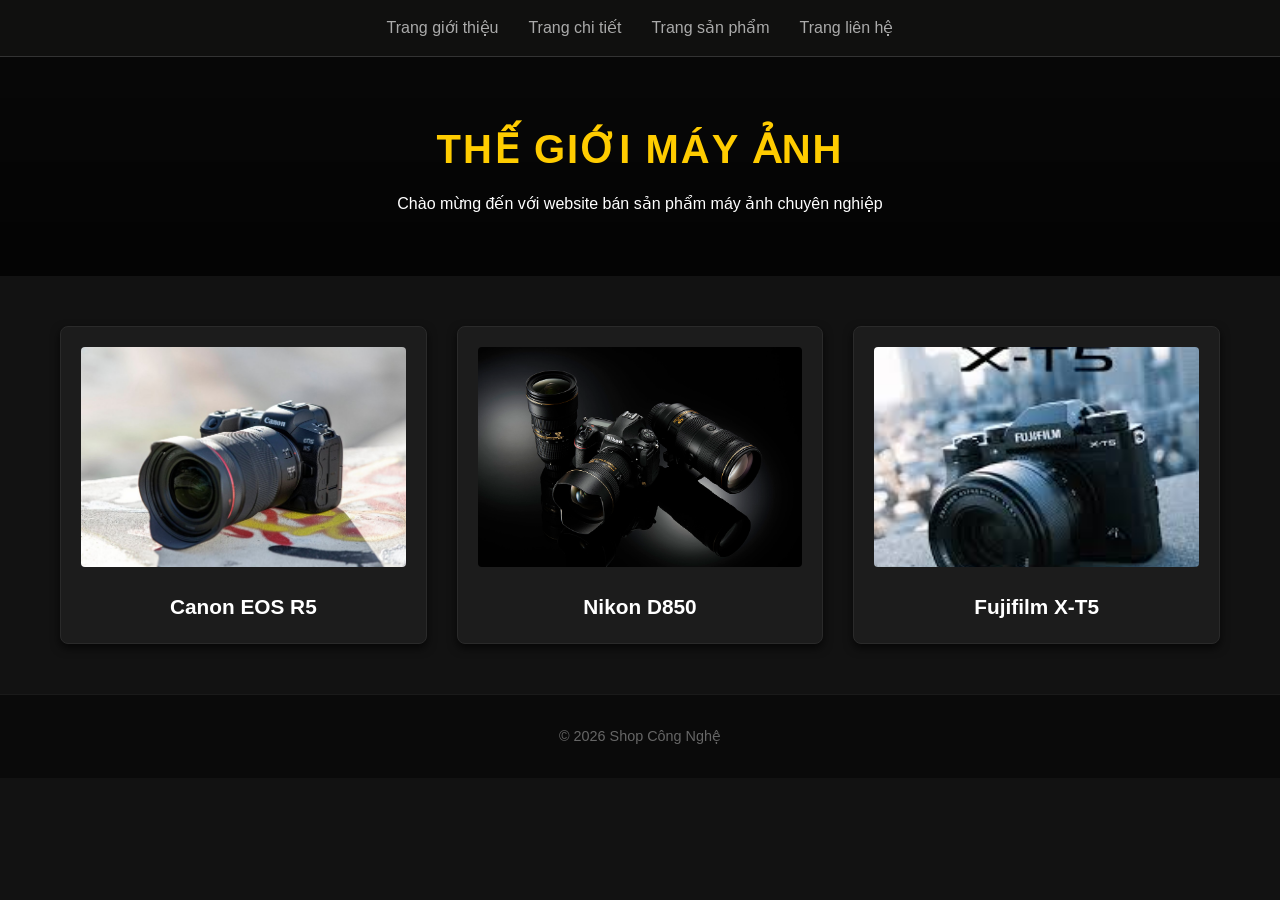
<file: index.html>
<!DOCTYPE html>
<html lang="vi">
<head>
    <meta charset="UTF-8">
    <meta name="viewport" content="width=device-width, initial-scale=1.0">
    <title>Thiết kế web với HTML, CSS</title>
    <link rel="stylesheet" href="css/style2.css">
</head>
<body>

    <header>
        <nav class="navbar">
            <ul class="nav-links">
                <li><a href="html/gioi-thieu.html">Trang giới thiệu</a></li>
                <li><a href="html/chi-tiet.html">Trang chi tiết</a></li>
                <li><a href="html/san-pham.html">Trang sản phẩm</a></li>
                <li><a href="html/lien-he.html">Trang liên hệ</a></li>
            </ul>
        </nav>
    </header>

    <section class="banner">
        <div class="banner-content">
            <h2>THẾ GIỚI MÁY ẢNH</h2>
            <p>Chào mừng đến với website bán sản phẩm máy ảnh chuyên nghiệp</p>
        </div>
    </section>

    <section class="products">
        <div class="card">
            <img src="assets/canon-r5.jpg" alt="Canon EOS R5">
            <h3>Canon EOS R5</h3>
        </div>
        
        <div class="card">
            <img src="assets/nikon-d850.jpg" alt="Nikon D850">
            <h3>Nikon D850</h3>
        </div>
        
        <div class="card">
            <img src="assets/fujifilm-xt5.jpg" alt="Fujifilm X-T5">
            <h3>Fujifilm X-T5</h3>
        </div>
    </section>

    <footer>
        <p>© 2026 Shop Công Nghệ</p>
    </footer>

</body>
</html>
</file>
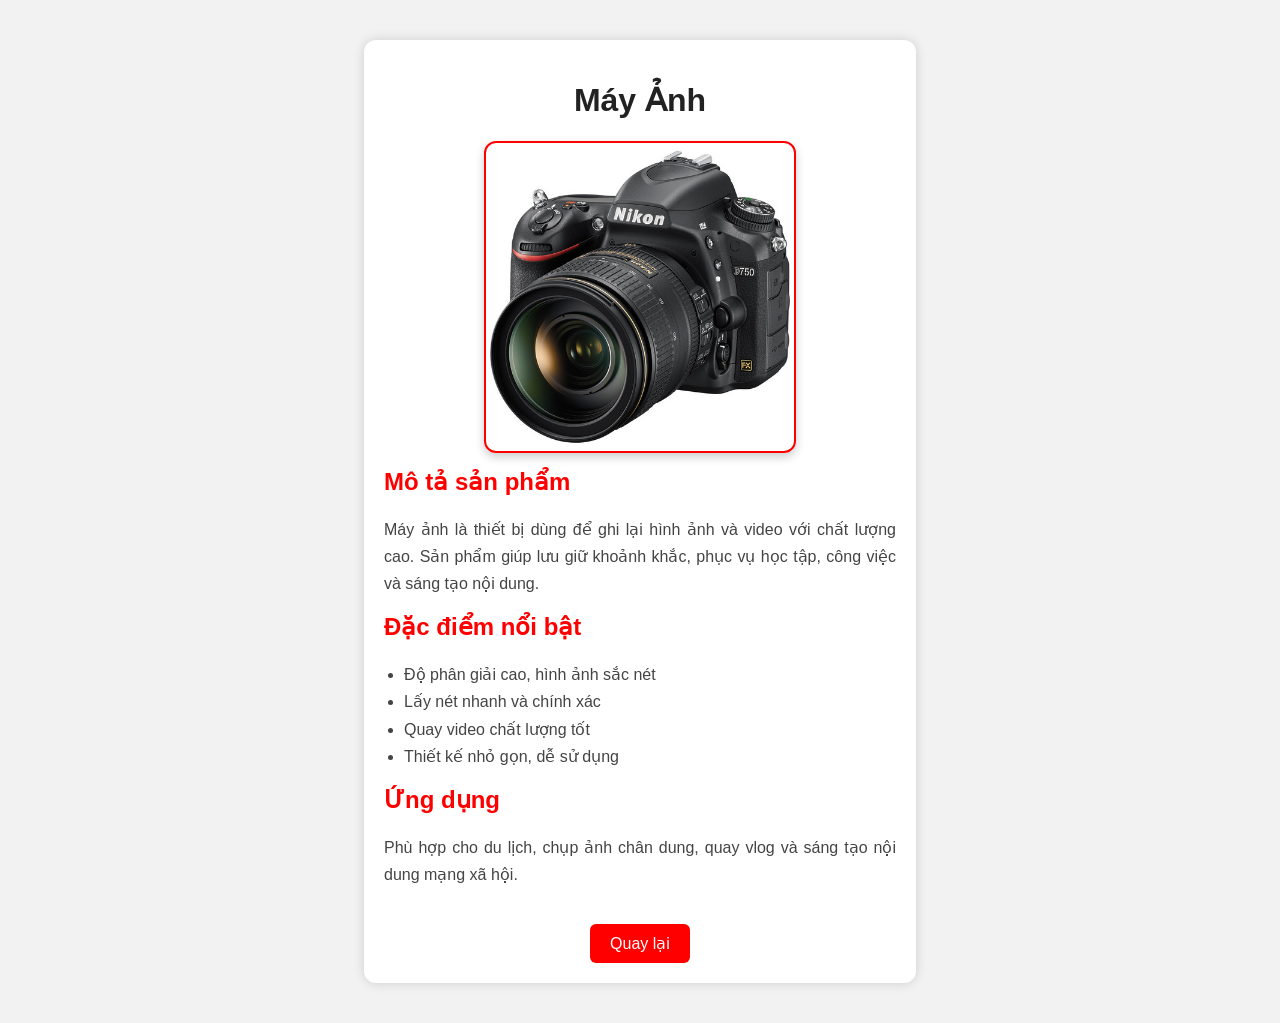
<file: html/chi-tiet.html>
<!DOCTYPE html>
<html lang="vi">
<head>
    <meta charset="UTF-8">
    <title>Chi tiết máy ảnh</title>
    <link rel="stylesheet" href="../css/style1.css">
</head>

<body>

<div class="container">

    <h1>Máy Ảnh</h1>

    <div class="image-box">
        <img src="../assets/anh.jpg" alt="Máy ảnh">
    </div>

    <div class="info">
        <h2>Mô tả sản phẩm</h2>
        <p>
            Máy ảnh là thiết bị dùng để ghi lại hình ảnh và video với chất lượng cao.
            Sản phẩm giúp lưu giữ khoảnh khắc, phục vụ học tập, công việc và sáng tạo nội dung.
        </p>

        <h2>Đặc điểm nổi bật</h2>
        <ul>
            <li>Độ phân giải cao, hình ảnh sắc nét</li>
            <li>Lấy nét nhanh và chính xác</li>
            <li>Quay video chất lượng tốt</li>
            <li>Thiết kế nhỏ gọn, dễ sử dụng</li>
        </ul>

        <h2>Ứng dụng</h2>
        <p>
            Phù hợp cho du lịch, chụp ảnh chân dung, quay vlog và sáng tạo nội dung mạng xã hội.
        </p>

        <div class="price">
        
        </div>

        <a href="../index.html" class="btn">Quay lại</a>
    </div>

</div>

</body>
</html>
</file>
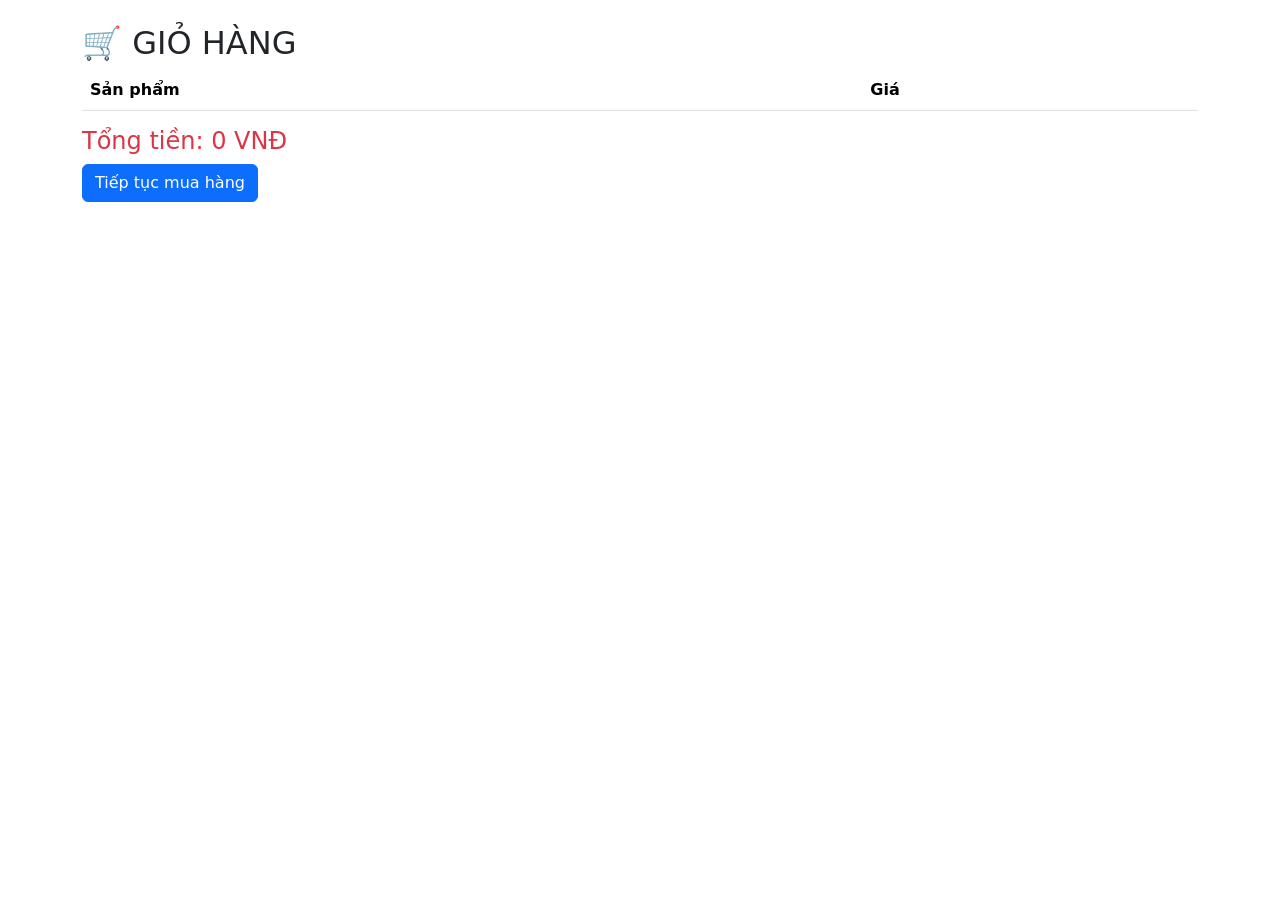
<file: html/gio-hang.html>
<!DOCTYPE html>
<html lang="vi">
<head>
<meta charset="UTF-8">
<title>Giỏ Hàng</title>

<link href="https://cdn.jsdelivr.net/npm/bootstrap@5.3.0/dist/css/bootstrap.min.css" rel="stylesheet">

</head>

<body>

<div class="container mt-4">

<h2>🛒 GIỎ HÀNG</h2>

<table class="table">

<thead>
<tr>
<th>Sản phẩm</th>
<th>Giá</th>
</tr>
</thead>

<tbody id="cart-body"></tbody>

</table>

<h4 class="text-danger">
Tổng tiền:
<span id="total"></span> VNĐ
</h4>

<a href="san-pham.html" class="btn btn-primary">
Tiếp tục mua hàng
</a>

</div>

<script>

const cart =
JSON.parse(localStorage.getItem("cart")) || [];

let total = 0;

cart.forEach(item=>{

total += item.price;

document.getElementById("cart-body").innerHTML += `
<tr>
<td>${item.name}</td>
<td>${item.price.toLocaleString("vi-VN")} VNĐ</td>
</tr>
`;

});

document.getElementById("total").innerText =
total.toLocaleString("vi-VN");

</script>

</body>
</html>
</file>
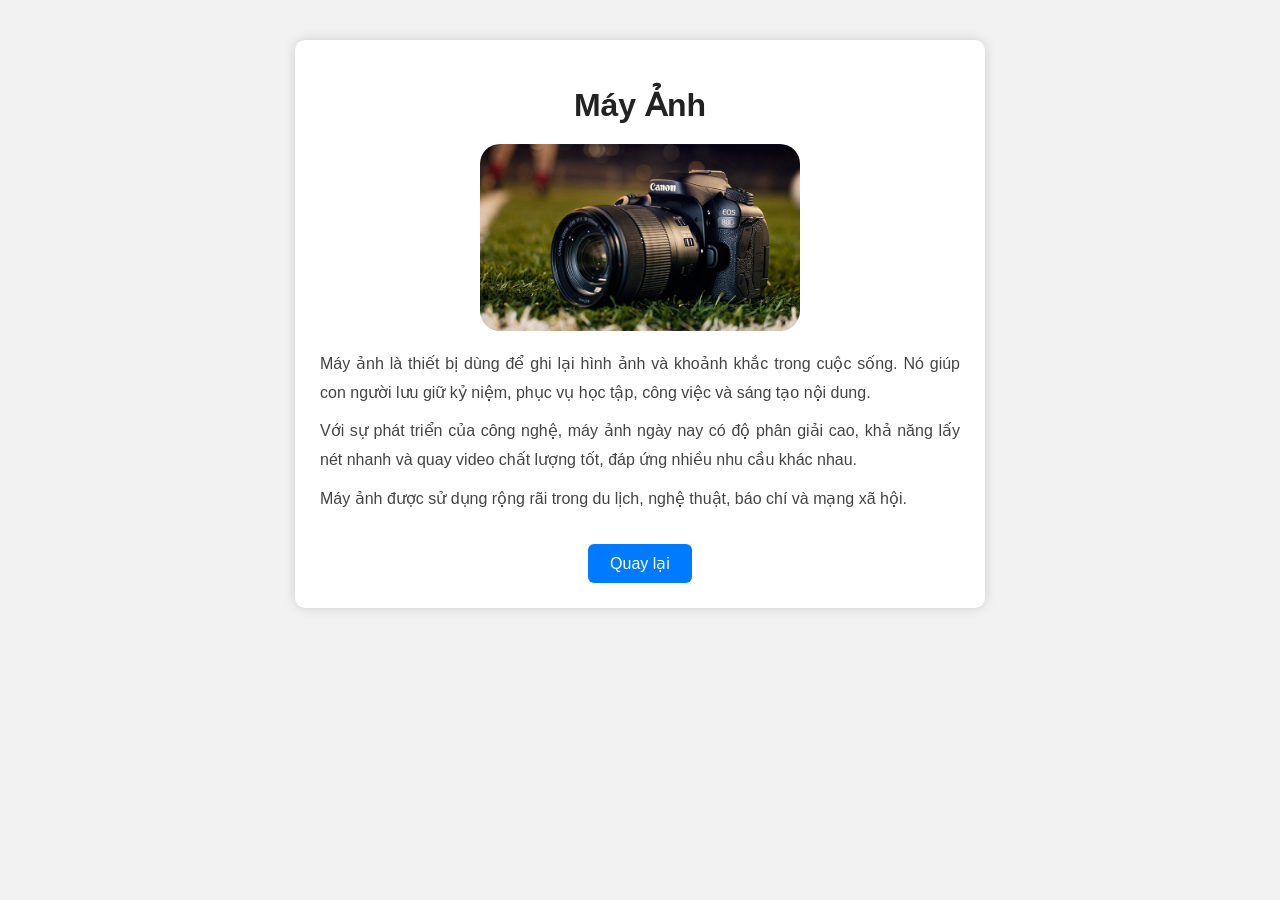
<file: html/gioi-thieu.html>
<!DOCTYPE html>
<html lang="vi">
<head>
    <meta charset="UTF-8">
    <title>Giới Thiệu Máy Ảnh</title>
<link rel="stylesheet" href="../css/style.css">
    </style>
</head>

<body>

<div class="container">
    <h1>Máy Ảnh</h1>

    <img src="../assets/mayanh.jpg" alt="Máy ảnh">

    <p>
        Máy ảnh là thiết bị dùng để ghi lại hình ảnh và khoảnh khắc trong cuộc sống.
        Nó giúp con người lưu giữ kỷ niệm, phục vụ học tập, công việc và sáng tạo nội dung.
    </p>

    <p>
        Với sự phát triển của công nghệ, máy ảnh ngày nay có độ phân giải cao,
        khả năng lấy nét nhanh và quay video chất lượng tốt, đáp ứng nhiều nhu cầu khác nhau.
    </p>

    <p>
        Máy ảnh được sử dụng rộng rãi trong du lịch, nghệ thuật, báo chí và mạng xã hội.
    </p>

    <a href="../index.html" class="btn">Quay lại</a>
</div>

</body>
</html>
</file>
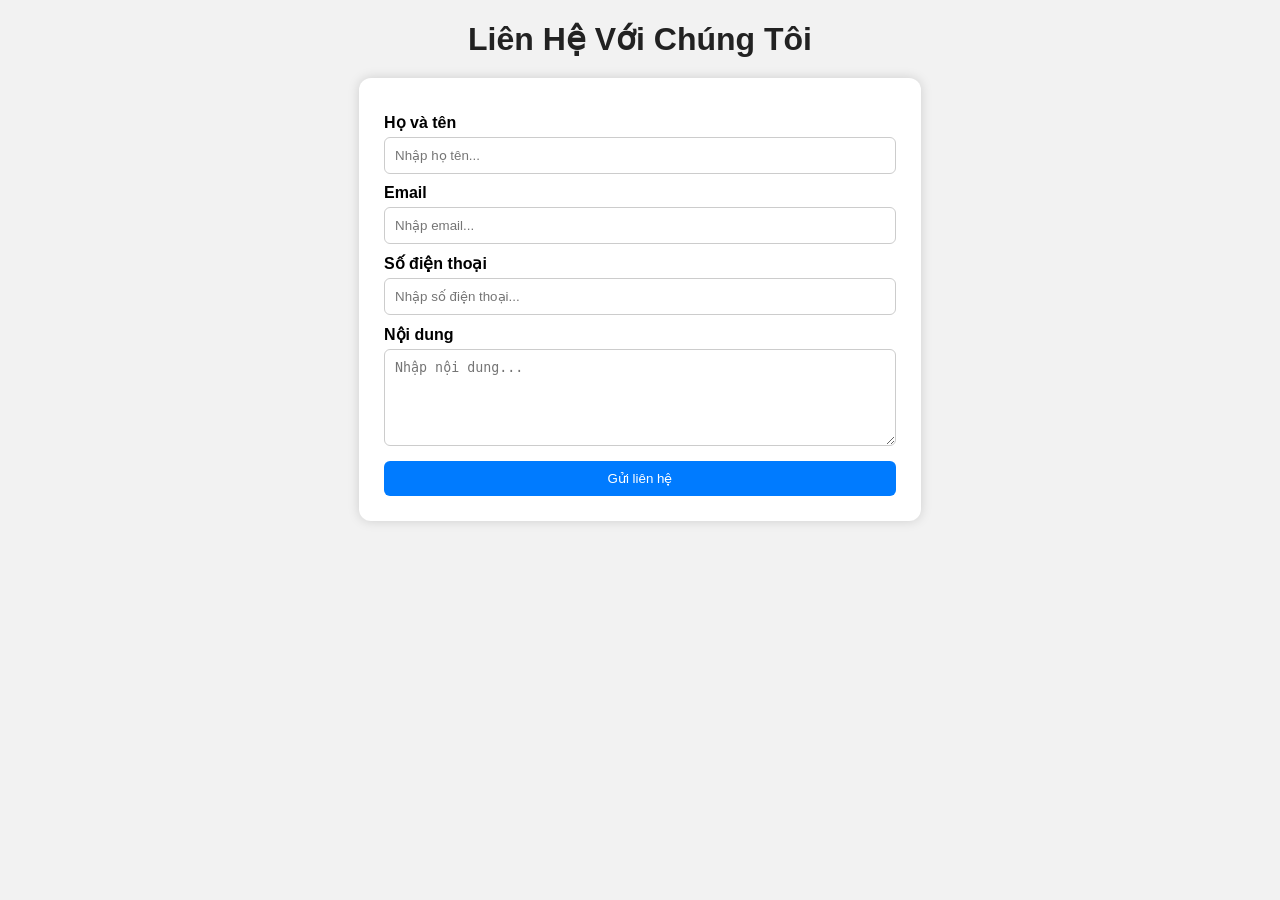
<file: html/lien-he.html>
<!DOCTYPE html>
<html lang="vi">
<head>
    <meta charset="UTF-8">
    <title>Liên Hệ</title>

    <!-- Liên kết CSS -->
    <link rel="stylesheet" href="../css/style3.css">
</head>

<body>

<h1 class="title">Liên Hệ Với Chúng Tôi</h1>

<div class="contact-container">

    <!-- Form liên hệ -->
    <form class="contact-form">

        <label>Họ và tên</label>
        <input type="text" placeholder="Nhập họ tên..." required>

        <label>Email</label>
        <input type="email" placeholder="Nhập email..." required>

        <label>Số điện thoại</label>
        <input type="text" placeholder="Nhập số điện thoại..." required>

        <label>Nội dung</label>
        <textarea rows="5" placeholder="Nhập nội dung..." required></textarea>

        <button type="submit">Gửi liên hệ</button>

    </form>

</div>

</body>
</html>
</file>
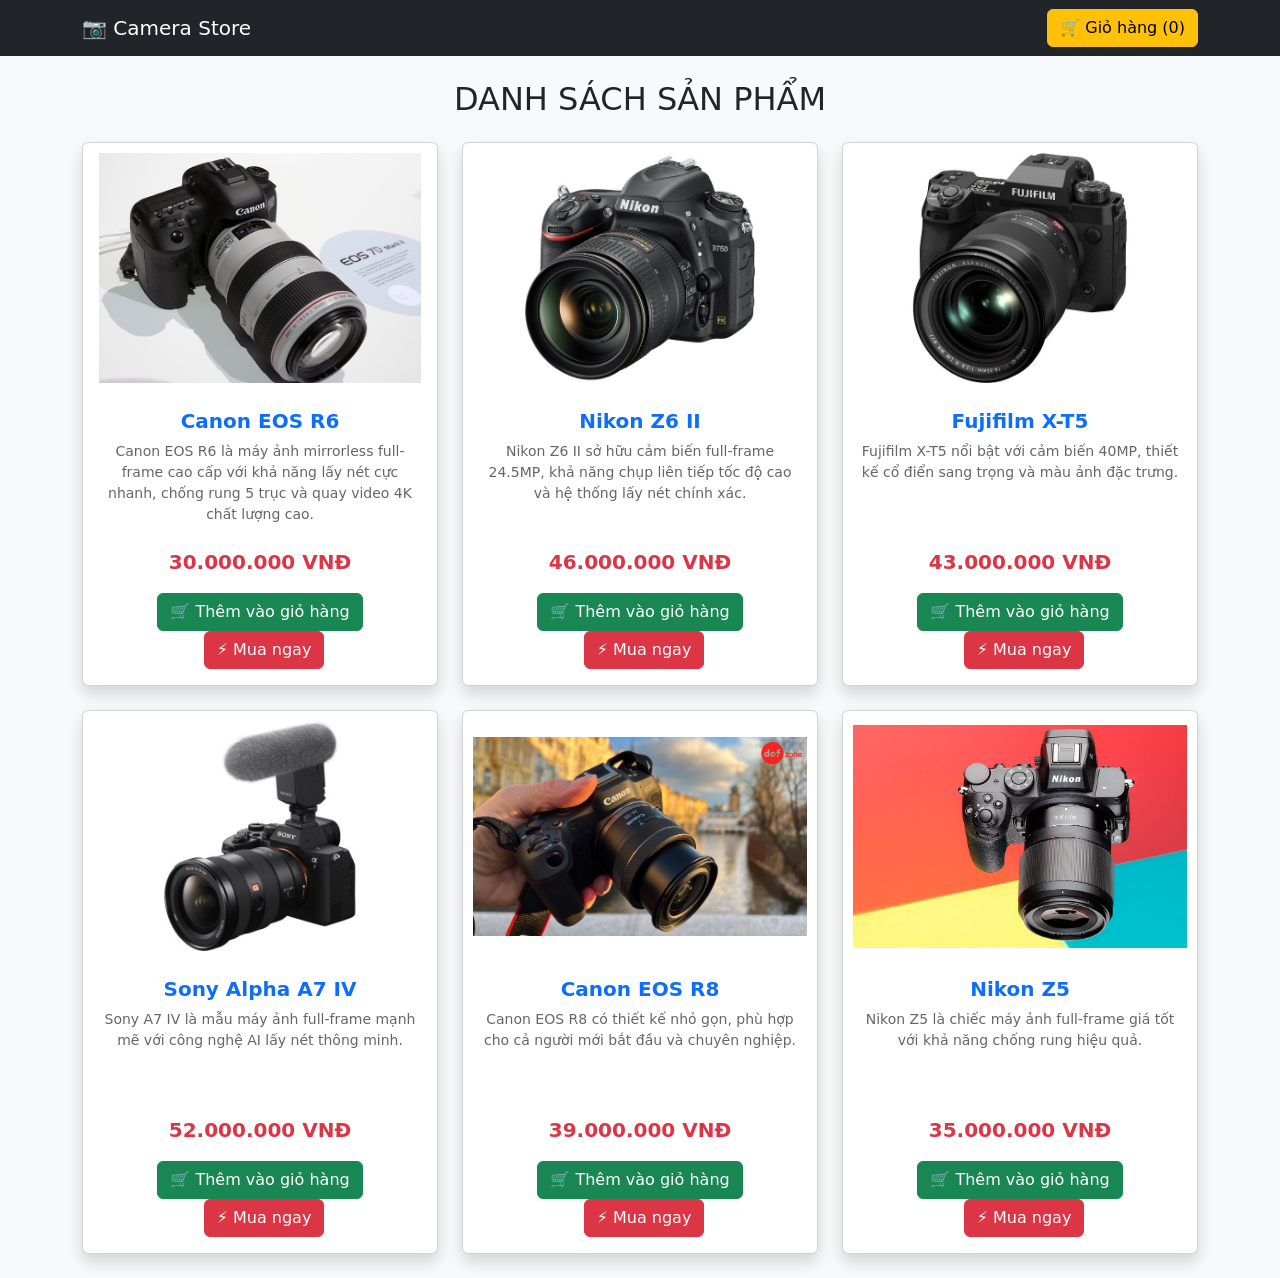
<file: html/san-pham.html>
<!DOCTYPE html>
<html lang="vi">
<head>
<meta charset="UTF-8">
<title>Sản Phẩm Máy Ảnh</title>

<link href="https://cdn.jsdelivr.net/npm/bootstrap@5.3.0/dist/css/bootstrap.min.css" rel="stylesheet">

</head>
<body class="bg-light">

<nav class="navbar navbar-dark bg-dark">
    <div class="container">
        <a class="navbar-brand" href="../index.html">
            📷 Camera Store
        </a>

        <a href="gio-hang.html" class="btn btn-warning">
            🛒 Giỏ hàng
            (<span id="cart-count">0</span>)
        </a>
    </div>
</nav>

<div class="container mt-4">

    <h2 class="text-center mb-4">
        DANH SÁCH SẢN PHẨM
    </h2>

    <div id="product-list" class="row"></div>

</div>

<script src="../js/script.js"></script>

</body>
</html>
</file>
<file: css/style2.css>
* {
    margin: 0;
    padding: 0;
    box-sizing: border-box;
}

body {
    font-family: 'Segoe UI', Arial, sans-serif;
    background-color: #121212; 
    color: #ffffff;           
    line-height: 1.6;
}


.navbar {
    background-color: #10100f;
    padding: 15px 0;
    border-bottom: 1px solid #333;
}

.nav-links {
    list-style: none;
    display: flex;
    justify-content: center; 
    gap: 30px;               
}

.nav-links a {
    color: #aaaaaa;
    text-decoration: none;
    font-weight: 500;
    transition: color 0.3s ease;
}

.nav-links a:hover {
    color: #ffcc00; 
}


.banner {
    text-align: center;
    padding: 60px 20px;
    background: linear-gradient(rgba(0,0,0,0.6), rgba(0,0,0,0.8)), url('https://images.unsplash.com/photo-1516035069371-29a1b244cc32?q=80&w=1000') no-repeat center/cover;

}

.banner h2 {
    font-size: 2.5rem;
    color: #ffcc00; 
    letter-spacing: 2px;
    margin-bottom: 10px;
}


.products {
    display: grid;
    grid-template-columns: repeat(auto-fit, minmax(300px, 1fr)); 
    gap: 30px;
    max-width: 1200px;
    margin: 50px auto; 
    padding: 0 20px;
}

/* Từng khối sản phẩm (Card) */
.card {
    background-color: #1c1c1c;
    border: 1px solid #2a2a2a;
    border-radius: 8px;
    padding: 20px;
    text-align: center; 
    box-shadow: 0 4px 10px rgba(0, 0, 0, 0.7);
    transition: transform 0.3s ease, box-shadow 0.3s ease;
}


.card:hover {
    transform: translateY(-5px);
    box-shadow: 0 8px 20px rgba(255, 204, 0, 0.2);
    border-color: #ffcc00;
}


.card img {
    width: 100%;
    height: 220px;        
    object-fit: cover;     
    border-radius: 4px;
    margin-bottom: 15px;
}


.card h3 {
    font-size: 1.3rem;
    color: #ffffff;
    font-weight: 600;
}


footer {
    text-align: center;
    padding: 30px;
    background-color: #0a0a0a;
    color: #666666;
    font-size: 0.9rem;
    border-top: 1px solid #1a1a1a;
    margin-top: 50px;
}
</file>
<file: css/style1.css>
body {
    font-family: Arial, sans-serif;
    background: #f2f2f2;
    margin: 0;
    padding: 0;
}

.container {
    width: 40%;
    margin: 40px auto;
    background: white;
    padding: 20px;
    border-radius: 12px;
    box-shadow: 0 0 12px rgba(0,0,0,0.15);
    text-align: center;
}

/* Khung ảnh */
.image-box {
    display: flex;
    justify-content: center;
    margin: 15px 0;
}

.image-box img {
    width: 100%;
    max-width: 300px;
    height: 300px;
    object-fit: cover;
    border-radius: 12px;
    border: 2px solid red;
    padding: 4px;
    box-shadow: 0 4px 10px rgba(0,0,0,0.2);
    transition: 0.3s;
}

.image-box img:hover {
    transform: scale(1.05);
}

h1 {
    color: #222;
}

h2 {
    text-align: left;
    color: red;
    margin-top: 15px;
}

p, ul {
    text-align: justify;
    color: #444;
    line-height: 1.7;
}

ul {
    padding-left: 20px;
}

.price {
    margin-top: 15px;
    font-size: 18px;
    font-weight: bold;
}

.price span {
    color: red;
}

.btn {
    display: inline-block;
    margin-top: 20px;
    padding: 10px 20px;
    background: red;
    color: white;
    text-decoration: none;
    border-radius: 6px;
    transition: 0.3s;
}

.btn:hover {
    background: #0056b3;
}
</file>
<file: css/style.css>
body {
    font-family: Arial, sans-serif;
    background-color: #f2f2f2;
    margin: 0;
    padding: 0;
}

.container {
    width:50%;
    margin: 40px auto;
    background: white;
    padding: 25px;
    border-radius: 10px;
    box-shadow: 0 0 12px rgba(0,0,0,0.15);
    text-align: center;
}

h1 {
    color: #222;
    margin-bottom: 15px;
}

img {
    width: 350px;
    max-width: 50%;
    border-radius: 20px;
    margin: 5px 0;
    transition: 0.3s;
}

img:hover {
    transform: scale(1.05);
}

p {
    text-align: justify;
    color: #444;
    line-height: 1.8;
    margin: 10px 0;
}

.btn {
    display: inline-block;
    margin-top: 20px;
    padding: 10px 22px;
    background-color: #007bff;
    color: white;
    text-decoration: none;
    border-radius: 6px;
    transition: 0.3s;
}

.btn:hover {
    background-color: #0056b3;
    transform: translateY(-2px);
}
</file>
<file: css/style3.css>
body {
    font-family: Arial, sans-serif;
    background: #f2f2f2;
    margin: 0;
    padding: 0;
}

/* Tiêu đề */
.title {
    text-align: center;
    margin: 20px 0;
    color: #222;
}

/* Khung form */
.contact-container {
    width: 40%;
    margin: auto;
    background: white;
    padding: 25px;
    border-radius: 12px;
    box-shadow: 0 0 12px rgba(0,0,0,0.15);
}

/* Form */
.contact-form {
    display: flex;
    flex-direction: column;
}

/* Nhãn */
.contact-form label {
    margin-top: 10px;
    font-weight: bold;
}

/* Input + textarea */
.contact-form input,
.contact-form textarea {
    margin-top: 5px;
    padding: 10px;
    border-radius: 6px;
    border: 1px solid #ccc;
    outline: none;
}

/* Nút gửi */
.contact-form button {
    margin-top: 15px;
    padding: 10px;
    background: #007bff;
    color: white;
    border: none;
    border-radius: 6px;
    cursor: pointer;
    transition: 0.3s;
}

/* Hover nút */
.contact-form button:hover {
    background: #0056b3;
}
</file>
